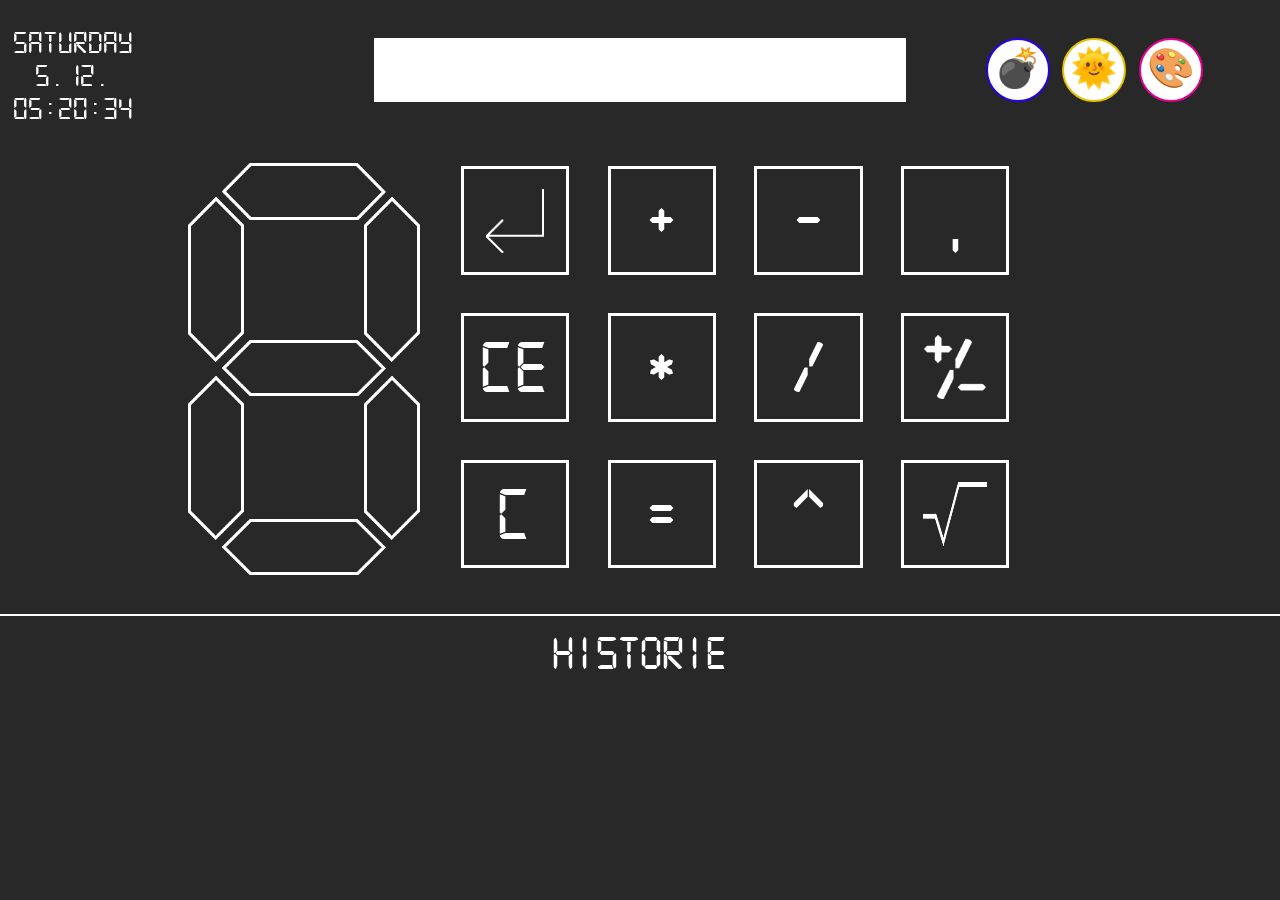
<file: index.html>
<!DOCTYPE html>
<html lang="cs">
<head>
    <meta charset="UTF-8">
    <meta http-equiv="X-UA-Compatible" content="IE=edge">
    <meta name="viewport" content="width=device-width, initial-scale=1.0">
    <script src="script.js" type="text/javascript"></script>
    <link rel="stylesheet" href="styly2.css">
    <link rel="icon" href="images/icon.png">
    <title>Kalkulátor</title>
</head>
<body onload="clock()">
        <p id="clock">SUSDAY</p>
        <div id="display"></div>
        <button id="texture" onclick="stxt()">💣</button>
        <button id="dark" onclick="ldmode()">🌞</button>
        <button id="chcolor" onclick="chcolor()">🎨</button>
        
        <img src="images/segment.png" onclick="seg1()" alt="1. segment" id = "seg1" class="segh seg" draggable="false">
        <img src="images/segment_ver.png" onclick="seg2()" alt="2. segment" id = "seg2" class="segv seg" draggable="false">
        <img src="images/segment_ver.png" onclick="seg3()" alt="3. segment" id = "seg3" class="segv seg" draggable="false">
        <img src="images/segment.png" onclick="seg4()" alt="4. segment" id = "seg4" class="segh seg" draggable="false">
        <img src="images/segment_ver.png" onclick="seg5()" alt="5. segment" id = "seg5" class="segv seg" draggable="false">
        <img src="images/segment_ver.png" onclick="seg6()" alt="6. segment" id = "seg6" class="segv seg" draggable="false">
        <img src="images/segment.png" onclick="seg7()" alt="7. segment" id = "seg7" class="segh seg" draggable="false">

        <div class="cont">
            <div onclick="enter()" class="button"><img src="images/enter2.png" alt="Enter" draggable="false"></div>
            <div onclick="plus()" class="button">+</div>
            <div onclick="minus()" class="button">-</div>
            <div onclick="dot()" class="button">,</div>

            <div onclick="cleare()" class="button">CE</div>
            <div onclick="krat()" class="button">*</div>
            <div onclick="deleno()" class="button">/</div>
            <div onclick="kratminus()" class="button"><img src="images/plusminus.png" alt="plusminus" draggable="false"></div>

            <div onclick="backspace()" class="button">C</div>
            <div onclick="equal()" class="button">=</div>
            <div onclick="sqrt()" class="button">^</div>
            <div onclick="odmocnina()" class="button"><img src="images/odmocnina.png" alt="Odmocnina" draggable="false"></div>
        </div>

        <hr id="hr">
        <p id="h">Historie</p>

        <p id="h1" class="hi"></p>
</body>
</html>
</file>
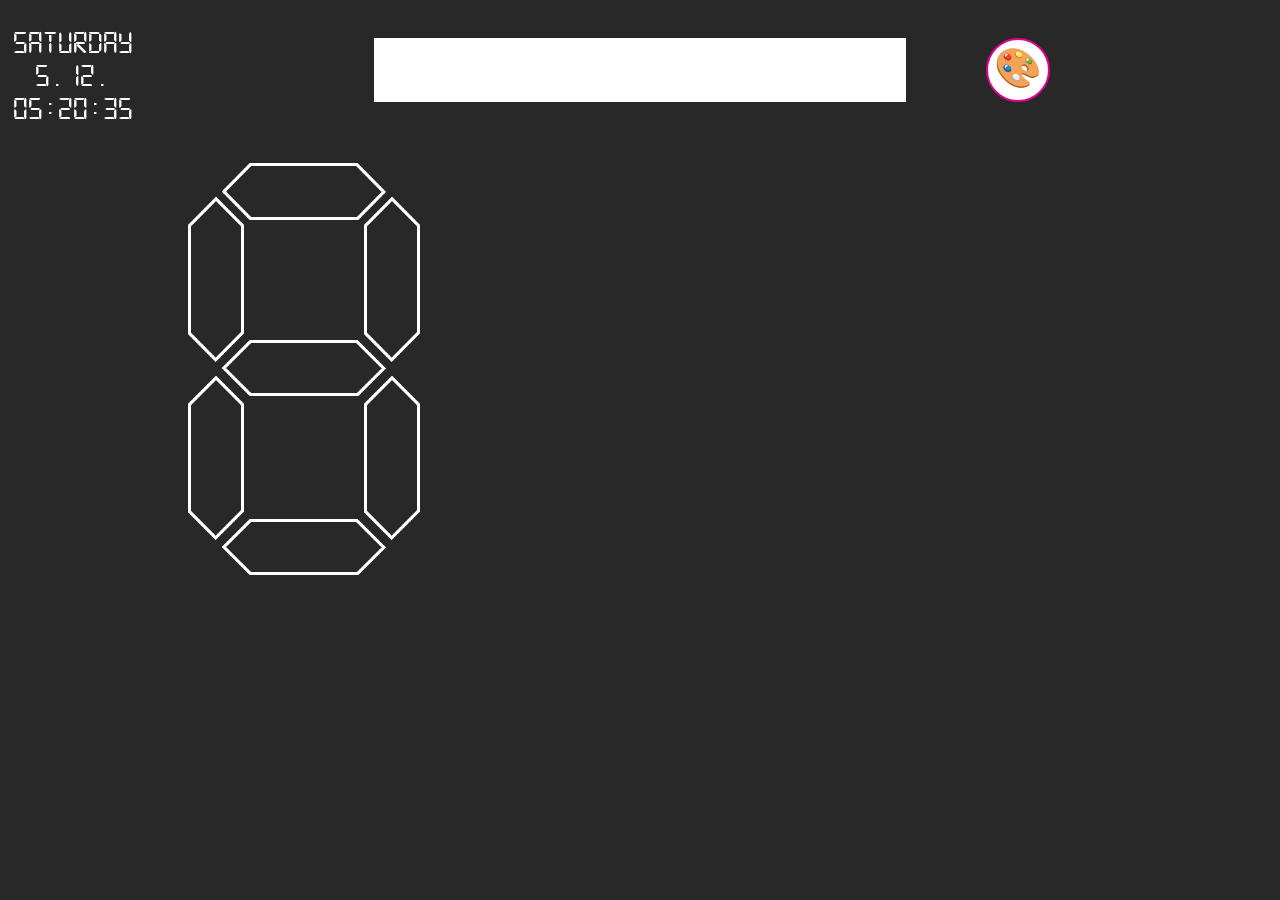
<file: binar.html>
<!DOCTYPE html>
<html lang="cs">
<head>
    <meta charset="UTF-8">
    <meta http-equiv="X-UA-Compatible" content="IE=edge">
    <meta name="viewport" content="width=device-width, initial-scale=1.0">
    <link rel="stylesheet" href="binar_css.css">
    <script src="binar_script.js"></script>
    <title>Binar</title>
</head>
<body onload="clock()">
    <p id="clock">SUSDAY</p>
    <div id="display"></div>
    <button id="chcolor" onclick="chcolor()">🎨</button>

    <img src="images/segment.png" onclick="seg1()" alt="1. segment" id = "seg1" class="segh seg" draggable="false">
    <img src="images/segment_ver.png" onclick="seg2()" alt="2. segment" id = "seg2" class="segv seg" draggable="false">
    <img src="images/segment_ver.png" onclick="seg3()" alt="3. segment" id = "seg3" class="segv seg" draggable="false">
    <img src="images/segment.png" onclick="seg4()" alt="4. segment" id = "seg4" class="segh seg" draggable="false">
    <img src="images/segment_ver.png" onclick="seg5()" alt="5. segment" id = "seg5" class="segv seg" draggable="false">
    <img src="images/segment_ver.png" onclick="seg6()" alt="6. segment" id = "seg6" class="segv seg" draggable="false">
    <img src="images/segment.png" onclick="seg7()" alt="7. segment" id = "seg7" class="segh seg" draggable="false">
</body>
</html>
</file>
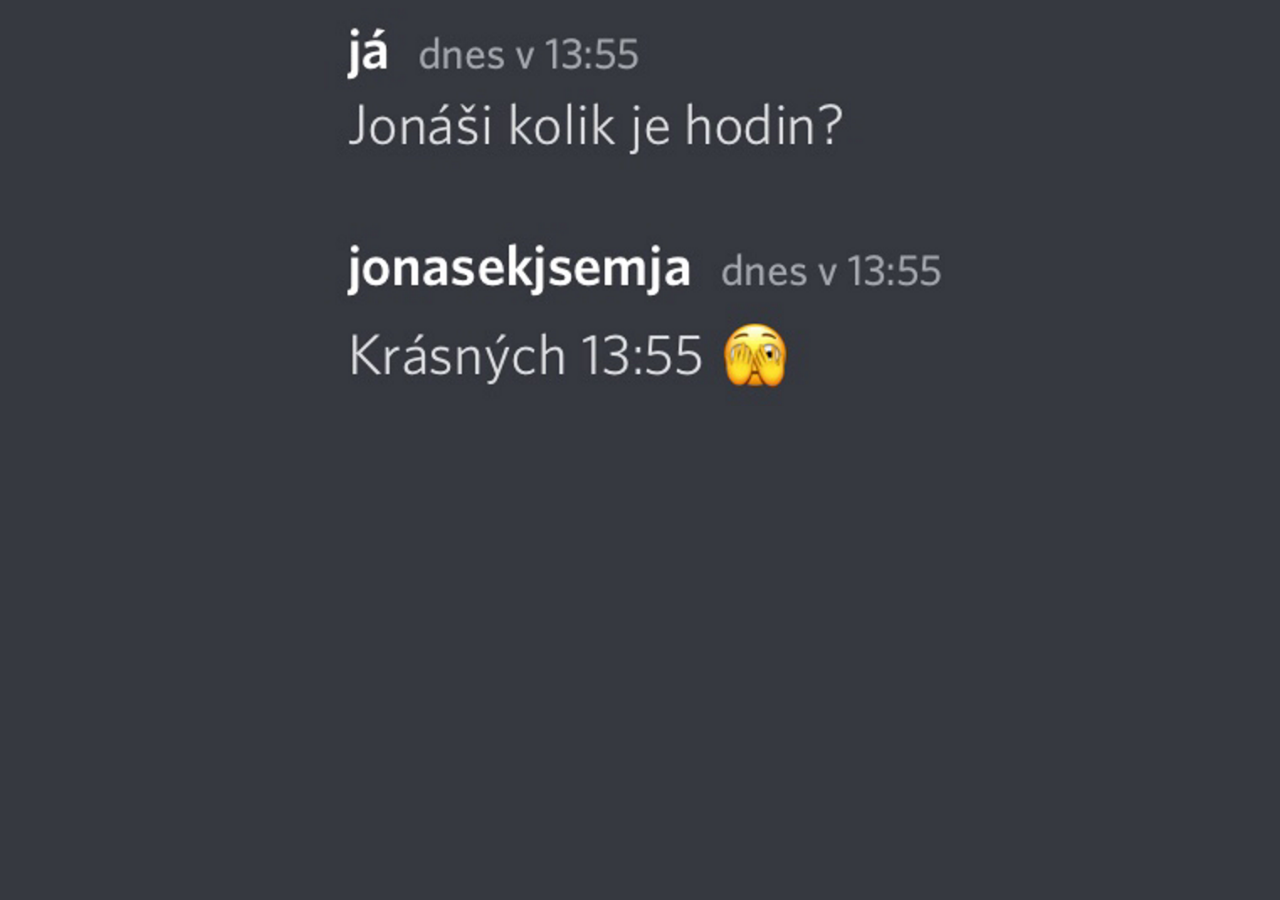
<file: hodiny.html>
<!DOCTYPE html>
<html lang="cs">
<head>
    <meta charset="UTF-8">
    <meta http-equiv="X-UA-Compatible" content="IE=edge">
    <meta name="viewport" content="width=device-width, initial-scale=1.0">
    <link rel="icon" href="images/discord.png">
    <title>Čas</title>
    <style>
        body{
            background-color: #363940;
            text-align: center;
        }
        img {
            -webkit-user-select: none;
            -khtml-user-select: none;
            -moz-user-select: none;
            -o-user-select: none;
            user-select: none;
        }
    </style>
</head>
<body onload="obr()">
    <img id="img" src="" alt=":)" draggable="false" style="width: 50%;">
    <script>
        function obr(){
            var r = Math.floor(Math.random() * 10 + 1);
            console.log(r);
            switch (r){
                case 1: document.getElementById("img").src = 'images/adamcas.png'; break;
                case 2: document.getElementById("img").src = 'images/dancas.png'; break;
                case 3: document.getElementById("img").src = 'images/jenikcas.png'; break;
                case 4: document.getElementById("img").src = 'images/natkacas.png'; break;
                case 5: document.getElementById("img").src = 'images/martincas.png'; break;
                case 6: document.getElementById("img").src = 'images/jonascas.png'; break;
                case 7: document.getElementById("img").src = 'images/jiricas.png'; break;
                case 8: document.getElementById("img").src = 'images/sasacas.png'; break;
                case 9: document.getElementById("img").src = 'images/tonycas.png'; break;
                case 10: document.getElementById("img").src = 'images/matycas.png'; break;
            }
        }
    </script>
</body>
</html>
</file>
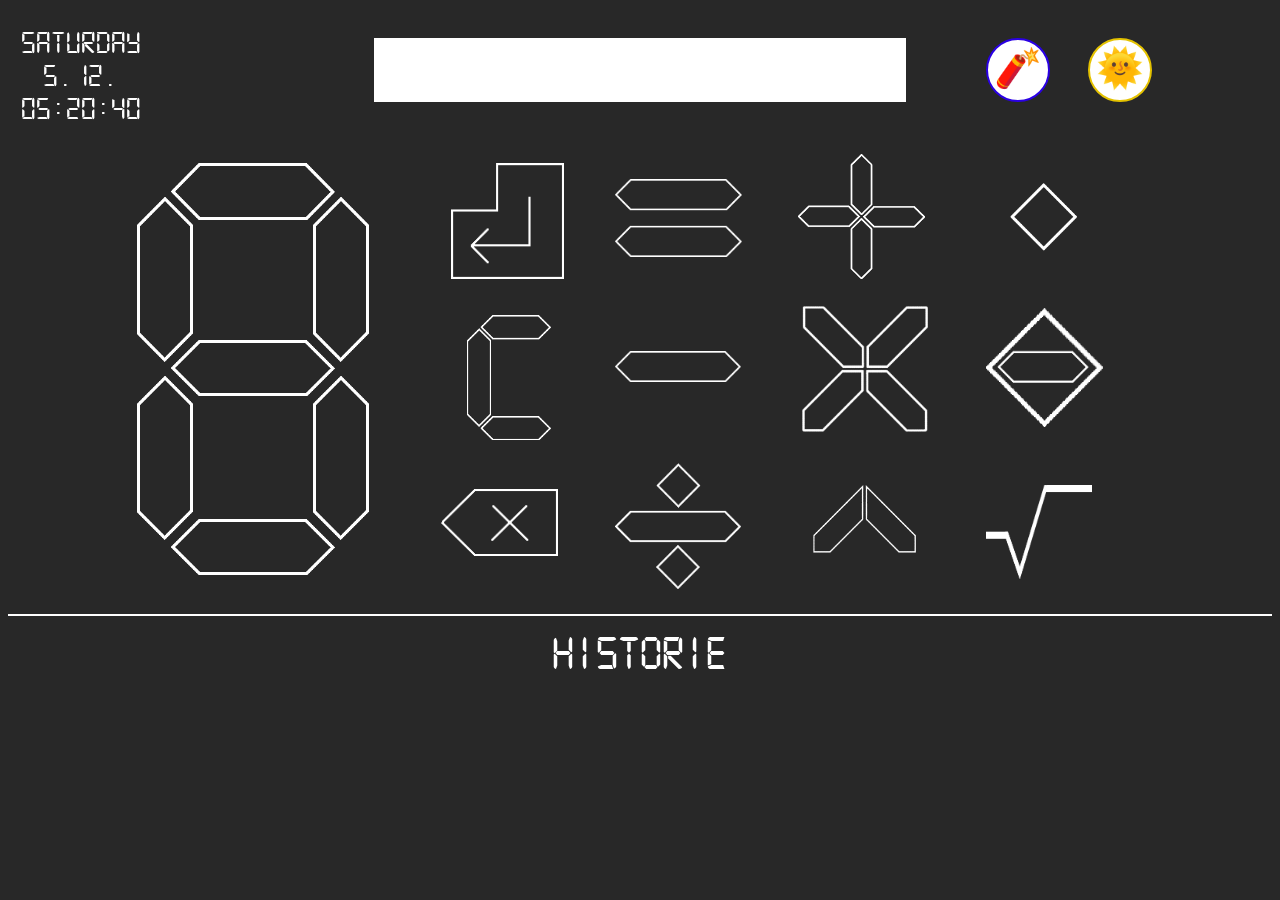
<file: index2.html>
<!DOCTYPE html>
<html lang="cs">
<head>
    <meta charset="UTF-8">
    <meta http-equiv="X-UA-Compatible" content="IE=edge">
    <meta name="viewport" content="width=device-width, initial-scale=1.0">
    <script src="script.js" type="text/javascript"></script>
    <link rel="stylesheet" href="styly.css">
    <link rel="icon" href="images/icon.png">
    <title>Kalkulátor</title>
</head>
<body onload="clock()">
        <p id="clock"></p>
        <div id="display"></div>
        <button id="texture" onclick="ntxt()">🧨</button>
        <button id="dark" onclick="ldmode()">🌞</button>
        
        <img src="images/segment.png" onclick="seg1()" alt="1. segment" id = "seg1" class="segh button" draggable="false">
        <img src="images/segment_ver.png" onclick="seg2()" alt="2. segment" id = "seg2" class="segv button" draggable="false">
        <img src="images/segment_ver.png" onclick="seg3()" alt="3. segment" id = "seg3" class="segv button" draggable="false">
        <img src="images/segment.png" onclick="seg4()" alt="4. segment" id = "seg4" class="segh button" draggable="false">
        <img src="images/segment_ver.png" onclick="seg5()" alt="5. segment" id = "seg5" class="segv button" draggable="false">
        <img src="images/segment_ver.png" onclick="seg6()" alt="6. segment" id = "seg6" class="segv button" draggable="false">
        <img src="images/segment.png" onclick="seg7()" alt="7. segment" id = "seg7" class="segh button" draggable="false">

        <img src="images/enter.png" onclick="enter()" alt="enter" id = "enter" class="button" draggable="false">
        <img src="images/plus.png" onclick="plus()" alt="plus" id="plus" class="button" draggable="false">
        <img src="images/rovnase.png" onclick="equal()" alt="rovná se" id="rovnase" class="button" draggable="false">
        <img src="images/minus.png" onclick="minus()" alt="mínus" id="minus" class="button" draggable="false">
        <img src="images/krat.png" onclick="krat()" alt="krát" id="krat" class="button" draggable="false">
        <img src="images/deleno.png" onclick="deleno()" alt="děleno" id="deleno" class="button" draggable="false">
        <img src="images/C.png" onclick="cleare()" alt="Clear" id="clear" class="button" draggable="false">
        <img src="images/back.png" onclick="backspace()" alt="backspace" id="backspace" class="button" draggable="false">
        <img src="images/nadruhou.png" onclick="sqrt()" alt="na druhou" id="sqrt" class="button" draggable="false">
        <img src="images/dot.png" onclick="dot()" alt="čárka" id="dot" class="button" draggable="false">
        <img src="images/kratminus.png" onclick="kratminus()" alt="Vynásobení -1" id="kratminus" class="button" draggable="false">
        <img src="images/odmocnina.png" onclick="odmocnina()" alt="odmocnina" id="odmocnina" class="button" draggable="false">

        <hr id="hr">
        <p id="h">Historie</p>

        <p id="h1" class="hi"></p>
</body>
</html>
</file>
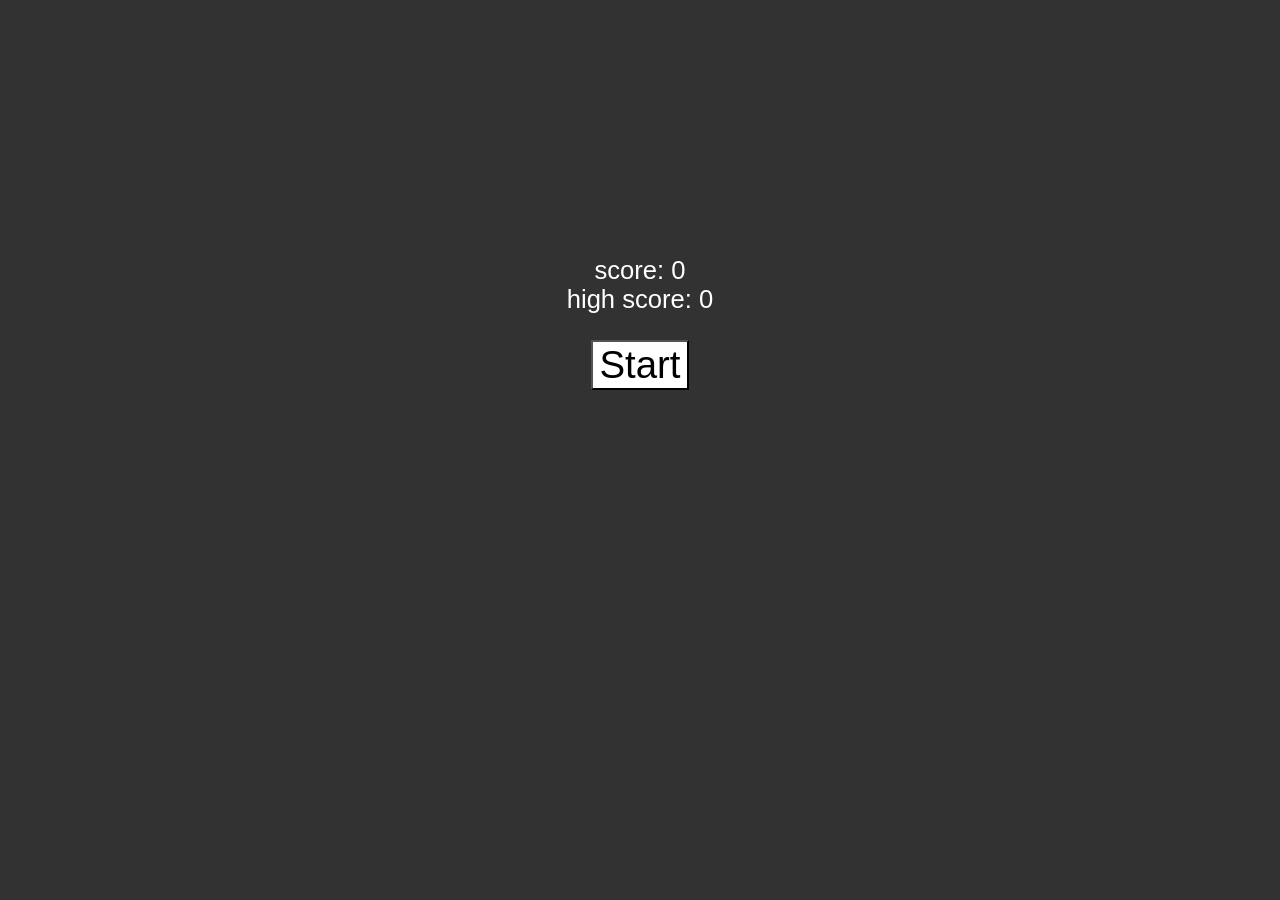
<file: hry/pocitani.html>
<!DOCTYPE html>
<html lang="cs">
<head>
    <meta charset="UTF-8">
    <meta http-equiv="X-UA-Compatible" content="IE=edge">
    <meta name="viewport" content="width=device-width, initial-scale=1.0">
    <title>Game</title>
    <style>
        body{
            background-color: rgb(50, 50, 50);
            text-align: center;
            font-family: Arial, Helvetica, sans-serif;
            margin-top: 20vw;
        }
        #start{
            font-size: 3vw;
        }
        #enter{
            font-size: 3vw;
            display: none;
        }
        #input_{
            font-size: 3vw;
            visibility: hidden;
        }
        #priklad{
            color: white;
            font-size: 4vw;
        }
        #poc{
            color: white;
            font-size: 2vw;
        }
        button{
            background-color: white;
        }
    </style>
</head>
<body>
    <p id="poc">score: 0 <br>high score: 0</p>
        <button onclick="start()" id="start">Start</button>
    <p id="priklad"></p>
    <br>
    <input type="text" id="input_" oninput="input_()" autofocus>
    <br>
    <br>
    
    <script>
        var sc;
        var scf;
        var r1;
        var r2;
        var rzn;
        var vysledek;
        var poc = 0;
        var konec = 0;
        var maxpoc = localStorage.getItem("maxpoc");
        if(maxpoc + 1 == 1)
            maxpoc = 0;
        document.getElementById("poc").innerText = "score: " + poc + "\nhigh score: " + maxpoc;
        function start(){
            document.getElementById("input_").style.visibility = "visible";
            document.getElementById("input_").style.position = "relative";
            document.getElementById("start").style.display = "none";
            document.getElementById("start").style.position = "absolute";
            random();
            document.body.style.background = "rgb(50, 50, 50)";
            document.getElementById('input_').focus();
        }
        function random(){
            rzn = Math.floor(Math.random() * 5 + 1);
            switch (rzn){
                case 1: r1 = Math.floor(Math.random() * 99 + 1);
                        r2 = Math.floor(Math.random() * 99 + 1);
                        document.getElementById("priklad").innerText = r1 + "+" + r2 + "=";
                        vysledek = r1 + r2;
                        setTimeout(timer, 5000);
                        break;
                case 2: r1 = Math.floor(Math.random() * 9 + 2);
                        r2 = Math.floor(Math.random() * 9 + 2);
                        document.getElementById("priklad").innerText = r1 + "×" + r2 + "=";
                        vysledek = r1 * r2;
                        setTimeout(timer, 3500);
                        break;
                case 3: do{
                        r1 = Math.floor(Math.random() * 199 + 1);
                        r2 = Math.floor(Math.random() * 199 + 1);
                        }while(r1 < r2);
                        document.getElementById("priklad").innerText = r1 + "-" + r2 + "=";
                        vysledek = r1 - r2;
                        setTimeout(timer, 7500);
                        break;
                case 4: r1 = Math.floor(Math.random() * 9 + 2);
                        r2 = Math.floor(Math.random() * 9 + 2);
                        r1 *= r2;
                        document.getElementById("priklad").innerText = r1 + "÷" + r2 + "=";
                        vysledek = r1 / r2;
                        setTimeout(timer, 3500);
                        break;
                case 5: r2 = Math.floor(Math.random() * 2 + 2);
                        if(r2 == 2)
                            r1 = Math.floor(Math.random() * 14 + 2);
                        else r1 = Math.floor(Math.random() * 4 + 2);
                        document.getElementById("priklad").innerText = r1 + "^" + r2 + "=";
                        if(r2 == 2){
                            r1 *= r1;
                            setTimeout(timer, 4000);
                        }
                        else {
                            r1 = r1 * r1 * r1;
                            setTimeout(timer, 4000);
                        } 
                        vysledek = r1;
                        
                        break;
            }
        }
        function timer(){
            scf = sc;
            document.getElementById("input_").style.visibility = "hidden";
            document.getElementById("input_").style.position = "absolute";
            if(scf == vysledek){
                poc++;
                document.body.style.background = "green";
                konec = 1;
            }
            else{
                poc = 0;
                konec = 1;
                document.body.style.background = "#B70600";
            }
            if(maxpoc < poc)
                maxpoc = poc;
            document.getElementById("poc").innerText = "score: " + poc + "\nhigh score: " + maxpoc;
            document.getElementById("start").style.display = "inline";
            document.getElementById("start").style.position = "relative";
            document.getElementById("input_").value = "";
            document.getElementById("priklad").innerText += vysledek;
            sc = "";
            localStorage.setItem("maxpoc", maxpoc)
            document.getElementById('start').focus();
        }
        function input_(){
            sc = document.getElementById("input_").value;
        }
    </script>
</body>
</html>
</file>
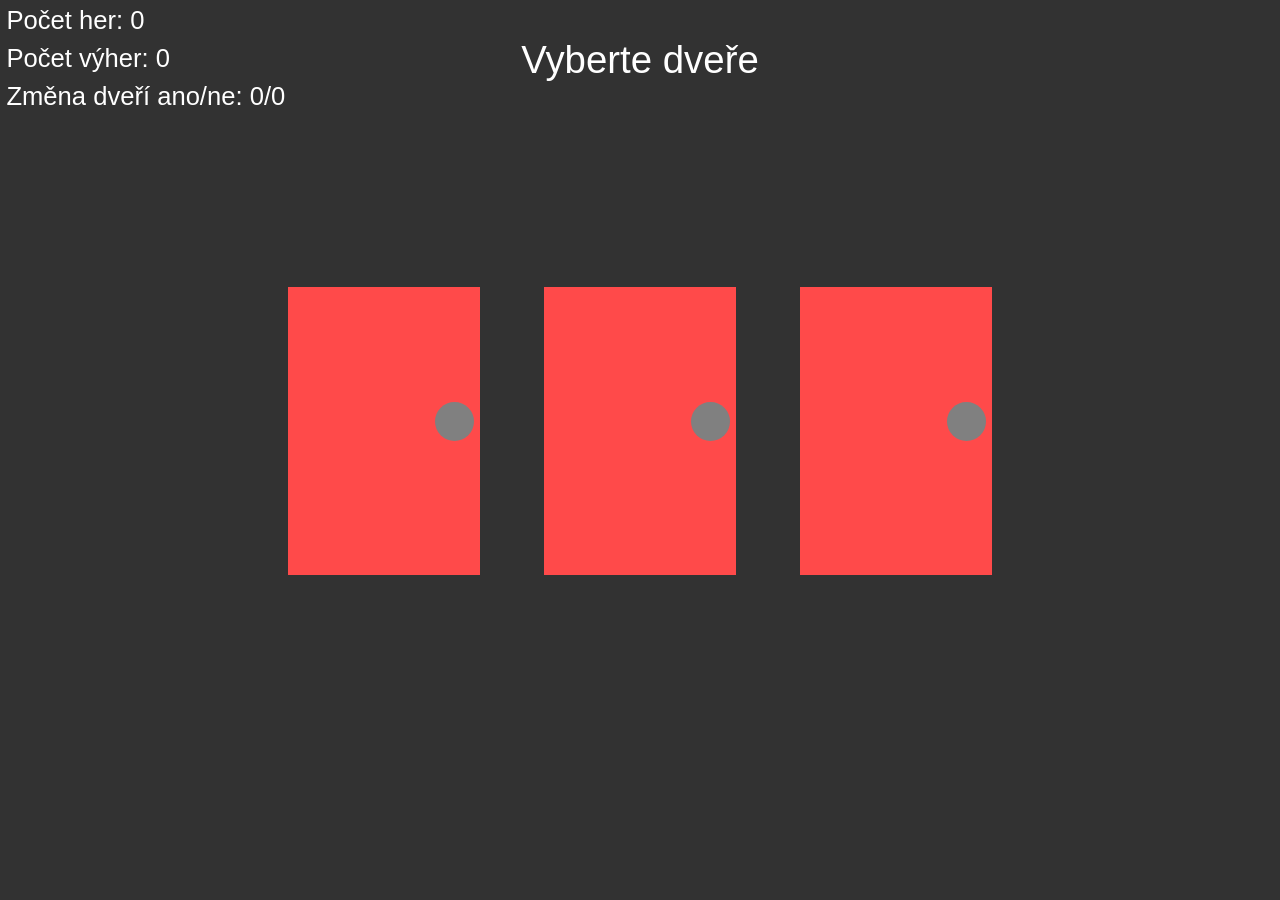
<file: hry/tri_dvere/tri_dvere.html>
<!DOCTYPE html>
<html lang="cs">
<head>
    <meta charset="UTF-8">
    <meta http-equiv="X-UA-Compatible" content="IE=edge">
    <meta name="viewport" content="width=device-width, initial-scale=1.0">
    <link rel="stylesheet" href="styly.css">
    <script src="script.js"></script>
    <title>Tři dveře</title>
</head>
<body>
    <p id="vypis">Vyberte dveře</p>
    <div class="dvere" id="d1" onclick="d1()">
        <p id="sel1"></p>
        <div class="otevreno"></div>
        <div class="klika" id="k1"></div>
        <p id="v1">Výhra!</p>
    </div>
    <div class="dvere" id="d2" onclick="d2()">
        <p id="sel2"></p>
        <div class="otevreno"></div>
        <div class="klika" id="k2"></div>
        <p id="v2">Výhra!</p>
    </div>
    <div class="dvere" id="d3" onclick="d3()">
        <p id="sel3"></p>
        <div class="otevreno"></div>
        <div class="klika" id="k3"></div>
        <p id="v3">Výhra!</p>
    </div>
    <button id="znova" onclick="znova()">Znova</button>

    <p id="pocher">Počet her: 0</p>
    <p id="pocvyher">Počet výher: 0</p>
    <p id="zmen">Změna dveří ano/ne: 0/0</p>

    <button id="ano" class="anone" onclick="ano()">Ano</button>
    <button id="ne" class="anone" onclick="ne()">Ne</button>
</body>
</html>
</file>
<file: styly2.css>
@font-face {
    font-family: segment;
    src: url("fonts/Seven\ Segment.ttf");
}
@font-face {
    font-family: segment2;
    src: url(fonts/digital-7.mono.ttf);
}
body{
    background-color: rgb(40, 40, 40);
    text-align: center;
    color: white;
    margin: 0;
}

#clock{
    position: absolute;
    /*10 10*/
    margin: -1vw 0 0 1vw;
    font-family: segment2;
    /*30*/
    font-size: 2.5vw;
}

#display{
    background-color: white;
    color: black;
    /*510*/
    width: 40vw;
    /*65*/
    height: 5vw;
    display: flex;
    align-items: center;
    margin: auto;
    margin-bottom: 1vw;
    /*40*/
    margin-top: 3vw;
    font-family: segment2;
    /*50*/
    font-size: 3.9vw;
    /*5*/
    padding-left: 0.8vw;
    padding-right: 0.8vw;
    overflow: auto;
}

img, .button, button{
    -webkit-user-select: none;
    -khtml-user-select: none;
    -moz-user-select: none;
    -o-user-select: none;
    user-select: none;
}

.seg, .button{
    cursor: pointer;
}

.seg:hover{
    filter: brightness(50%);
}

.seg{
    position: absolute;
}

.segh{
    /*170*/
    width: 12.83vw
}

.segv{
    /*170*/
    height: 12.83vw;
}

#seg1{
    /*50 -380*/
    margin: 3.774vw 0 0 -32.679vw;
}

#seg2{
    /*85 -415*/
    margin: 6.415vw 0 0 -35.321vw;
}

#seg3{
    /*85 -233*/
    margin: 6.415vw 0 0 -21.585vw;
}

#seg4{
    /*233 380*/
    margin: 17.585vw 0 0 -32.679vw;
}

#seg5{
    /*270 -415*/
    margin: 20.377vw 0 0 -35.321vw;
}

#seg6{
    /*270 -233*/
    margin: 20.377vw 0 0 -21.585vw;
}

#seg7{
    /*418 -380*/
    margin: 31.547vw 0 0 -32.679vw;
}

.button:hover{
    color: rgb(127.5, 127.5, 127.5);
    border: 0.25vw solid rgb(127.5, 127.5, 127.5);
}

.button:active{
    color: rgb(80, 80, 80);
    border: 0.25vw solid rgb(80, 80, 80);
}

.cont{
    position: absolute;
    font-family: segment2;
    display: grid;
    grid-template-columns: auto auto auto auto;
    gap: 3vw;
    margin: 4vw 0 0 36vw;
}

.button{
    border: 0.25vw solid white;
    padding: 3vw;
    font-size: 6vw;
    height: 2vw;
    width: 2vw;
    align-items: center;
    justify-content: center;
    display: flex;
}

.button > img{
    width: 5vw;
    height: 5vw;
}

.button:hover > img{
    filter: brightness(50%);
}

.button:active > img{
    filter: brightness(31%);
}

#h{
    font-family: segment2;
    font-size: 3.774vw;
    margin-top: 1vw;
}

.hi{
    font-family: segment2;
    font-size: 3vw;
    margin-top: -3vw;
}

#hr{
    border: 1px solid white;
    margin-top: 40vw;
}

#texture{
    margin: -6vw 0 0 27vw;
    width: 5vw;
    height: 5vw;
    position: absolute;
    border: 2px solid rgb(42, 0, 228);
    font-size: 3vw;
    padding: 0;
    padding-bottom: 0.3vw;
    border-radius: 10vw;
    cursor: pointer;
    background-color: white;
    transition-duration: 0.4s;
}

#texture:hover{
    background-color: rgb(42, 0, 228);
}

#chcolor{
    margin: -6vw 0 0 39vw;
    width: 5vw;
    height: 5vw;
    position: absolute;
    border: 2px solid rgb(228, 0, 141);
    font-size: 3vw;
    padding: 0;
    padding-bottom: 0.3vw;
    border-radius: 10vw;
    cursor: pointer;
    background-color: white;
    transition-duration: 0.4s;
}

#chcolor:hover{
    background-color: rgb(228, 0, 141);
}

/*---------------------------------------*/

#dark{
    margin: -6vw 0 0 33vw;
    width: 5vw;
    height: 5vw;
    position: absolute;
    border: 2px solid rgb(228, 194, 0);
    font-size: 3vw;
    padding: 0;
    padding-bottom: 0.3vw;
    border-radius: 10vw;
    cursor: pointer;
    background-color: white;
    transition-duration: 0.4s;
}

#dark:hover{
    background-color: rgb(228, 194, 0);
}

/*light mode*/

#light{
    margin: -6vw 0 0 33vw;
    width: 5vw;
    height: 5vw;
    position: absolute;
    border: 2px solid black;
    font-size: 3vw;
    padding: 0;
    padding-bottom: 0.3vw;
    border-radius: 10vw;
    cursor: pointer;
    background-color: white;
    transition-duration: 0.4s;
}

#light:hover{
    background-color: black;
}

.lightbutton{
    filter: invert(100%);
    position: absolute;
}

.lightbutton:hover{
    filter: brightness(50%);
}

.border1{
    border: 0.25vw solid black;
}

#clock{
    cursor: help;
}

@media screen and (max-width: 750px){
    #clock{
        position: relative;
        text-align: center;
        margin: 0;
        font-size: 5vw;
        margin-top: 100px;
    }
    #display{
        width: 60vw;
        height: 8vw;
        font-size: 6vw;
    }
    #dark{
        margin: -9vw 0 0 35vw;
        width: 8vw;
        height: 8vw;
        font-size: 4vw;
    }
    #texture{
        margin: 1vw 0 0 35vw;
        width: 8vw;
        height: 8vw;
        font-size: 4vw;
    }
    #light{
        margin: -9vw 0 0 35vw;
        width: 8vw;
        height: 8vw;
        font-size: 4vw;
    }
    #chcolor{
        margin: -19vw 0 0 35vw;
        width: 8vw;
        height: 8vw;
        font-size: 4vw;
    }
}
</file>
<file: binar_css.css>
@font-face {
    font-family: segment;
    src: url("fonts/Seven\ Segment.ttf");
}
@font-face {
    font-family: segment2;
    src: url(fonts/digital-7.mono.ttf);
}
body{
    background-color: rgb(40, 40, 40);
    text-align: center;
    color: white;
    margin: 0;
}

#clock{
    position: absolute;
    /*10 10*/
    margin: -1vw 0 0 1vw;
    font-family: segment2;
    /*30*/
    font-size: 2.5vw;
}

#display{
    background-color: white;
    color: black;
    /*510*/
    width: 40vw;
    /*65*/
    height: 5vw;
    display: flex;
    align-items: center;
    margin: auto;
    margin-bottom: 1vw;
    /*40*/
    margin-top: 3vw;
    font-family: segment2;
    /*50*/
    font-size: 3.9vw;
    /*5*/
    padding-left: 0.8vw;
    padding-right: 0.8vw;
    overflow: auto;
}

img, .button, button{
    -webkit-user-select: none;
    -khtml-user-select: none;
    -moz-user-select: none;
    -o-user-select: none;
    user-select: none;
}

#chcolor{
    margin: -6vw 0 0 27vw;
    width: 5vw;
    height: 5vw;
    position: absolute;
    border: 2px solid rgb(228, 0, 141);
    font-size: 3vw;
    padding: 0;
    padding-bottom: 0.3vw;
    border-radius: 10vw;
    cursor: pointer;
    background-color: white;
    transition-duration: 0.4s;
}

#chcolor:hover{
    background-color: rgb(228, 0, 141);
}

.seg:hover{
    filter: brightness(50%);
}

.seg{
    position: absolute;
}

.segh{
    /*170*/
    width: 12.83vw
}

.segv{
    /*170*/
    height: 12.83vw;
}

#seg1{
    /*50 -380*/
    margin: 3.774vw 0 0 -32.679vw;
}

#seg2{
    /*85 -415*/
    margin: 6.415vw 0 0 -35.321vw;
}

#seg3{
    /*85 -233*/
    margin: 6.415vw 0 0 -21.585vw;
}

#seg4{
    /*233 380*/
    margin: 17.585vw 0 0 -32.679vw;
}

#seg5{
    /*270 -415*/
    margin: 20.377vw 0 0 -35.321vw;
}

#seg6{
    /*270 -233*/
    margin: 20.377vw 0 0 -21.585vw;
}

#seg7{
    /*418 -380*/
    margin: 31.547vw 0 0 -32.679vw;
}
</file>
<file: styly.css>
@font-face {
    font-family: segment;
    src: url("fonts/Seven\ Segment.ttf");
}
@font-face {
    font-family: segment2;
    src: url(fonts/digital-7.mono.ttf);
}
body{
    background-color: rgb(40, 40, 40);
    text-align: center;
    color: white;
}

#clock{
    position: absolute;
    /*10 10*/
    margin: -1vw 0 0 1vw;
    font-family: segment2;
    /*30*/
    font-size: 2.5vw;
}

#display{
    background-color: white;
    color: black;
    /*510*/
    width: 40vw;
    /*65*/
    height: 5vw;
    display: flex;
    align-items: center;
    margin: auto;
    margin-bottom: 1vw;
    /*40*/
    margin-top: 3vw;
    font-family: segment2;
    /*50*/
    font-size: 3.9vw;
    /*5*/
    padding-left: 0.8vw;
    padding-right: 0.8vw;
    overflow: auto;
}

img {
    -webkit-user-select: none;
    -khtml-user-select: none;
    -moz-user-select: none;
    -o-user-select: none;
    user-select: none;
    }

.button:hover{
    filter: brightness(50%);
}

.button{
    position: absolute;
}

.segh{
    /*170*/
    width: 12.83vw
}

.segv{
    /*170*/
    height: 12.83vw;
}

#seg1{
    /*50 -380*/
    margin: 3.774vw 0 0 -36.679vw;
}

#seg2{
    /*85 -415*/
    margin: 6.415vw 0 0 -39.321vw;
}

#seg3{
    /*85 -233*/
    margin: 6.415vw 0 0 -25.585vw;
}

#seg4{
    /*233 380*/
    margin: 17.585vw 0 0 -36.679vw;
}

#seg5{
    /*270 -415*/
    margin: 20.377vw 0 0 -39.321vw;
}

#seg6{
    /*270 -233*/
    margin: 20.377vw 0 0 -25.585vw;
}

#seg7{
    /*418 -380*/
    margin: 31.547vw 0 0 -36.679vw;
}

#enter{
    /*120*/
    height: 9.057vw;
    /*50 -90*/
    margin: 3.774vw 0 0 -14.792vw;
}

#plus{
    /*130*/
    height: 9.811vw;
    /*40 80*/
    margin: 3.019vw 0 0 12.377vw;
}

#rovnase{
    /*90*/
    height: 6.038vw;
    /*40 270*/
    margin: 5.019vw 0 0 -1.962vw;
}

#minus{
    /*32*/
    height: 2.415vw;
    /*244 80*/
    margin: 18.415vw 0 0 -1.962vw;
}

#krat{
    /*130*/
    height: 9.811vw;
    /*227 260*/
    margin: 14.906vw 0 0 12.623vw;
}

#deleno{
    /*130*/
    height: 9.811vw;
    /*360 80*/
    margin: 27.170vw 0 0 -1.962vw;
}

#clear{
    /*130*/
    height: 9.811vw;
    /*220 -100*/
    margin: 15.604vw 0 0 -13.547vw;
}

#backspace{
    /*70*/
    height: 5.283vw;
    /*360 -100*/
    margin: 29.170vw 0 0 -15.547vw;
}

#sqrt{
    /*70*/
    height: 5.283vw;
    /*370 265*/
    margin: 28.925vw 0 0 13.5vw;
}

#dot{
    height: 5.283vw;
    margin: 5.3vw 0 0 28.9vw;
}

#kratminus{
    height: 9.283vw;
    margin: 15.09vw 0 0 27vw;
}

#odmocnina{
    height: 7.283vw;
    margin: 28.925vw 0 0 27vw;
}

#h{
    font-family: segment2;
    font-size: 3.774vw;
    margin-top: 1vw;
}

#texture{
    margin: -6vw 0 0 27vw;
    width: 5vw;
    height: 5vw;
    position: absolute;
    border: 2px solid rgb(42, 0, 228);
    font-size: 3vw;
    padding: 0;
    padding-bottom: 0.3vw;
    border-radius: 10vw;
    cursor: pointer;
    background-color: white;
    transition-duration: 0.4s;
}

#texture:hover{
    background-color: rgb(42, 0, 228);
}

.hi{
    font-family: segment2;
    font-size: 3vw;
    margin-top: -3vw;
}

#hr{
    border: 1px solid white;
    margin-top: 40vw;
}

#dark{
    margin: -6vw 0 0 35vw;
    width: 5vw;
    height: 5vw;
    position: absolute;
    border: 2px solid rgb(228, 194, 0);
    font-size: 3vw;
    padding: 0;
    padding-bottom: 0.3vw;
    border-radius: 10vw;
    cursor: pointer;
    background-color: white;
    transition-duration: 0.4s;
}

#dark:hover{
    background-color: rgb(228, 194, 0);
}

/*light mode*/

#light{
    margin: -6vw 0 0 35vw;
    width: 5vw;
    height: 5vw;
    position: absolute;
    border: 2px solid black;
    font-size: 3vw;
    padding: 0;
    padding-bottom: 0.3vw;
    border-radius: 10vw;
    cursor: pointer;
    background-color: white;
    transition-duration: 0.4s;
}

#light:hover{
    background-color: black;
}

.lightbutton{
    filter: invert(100%);
    position: absolute;
}

.lightbutton:hover{
    filter: brightness(50%);
}

@media screen and (max-width: 750px){
    #clock{
        position: relative;
        text-align: center;
        margin: 0;
        font-size: 5vw;
        margin-top: 100px;
    }
    #display{
        width: 60vw;
        height: 8vw;
        font-size: 6vw;
    }
    #dark{
        margin: -9vw 0 0 35vw;
        width: 8vw;
        height: 8vw;
        font-size: 4vw;
    }
    #light{
        margin: -9vw 0 0 35vw;
        width: 8vw;
        height: 8vw;
        font-size: 4vw;
    }
}
</file>
<file: hry/tri_dvere/styly.css>
body{
    background-color: rgb(50, 50, 50);
    text-align: center;
    font-size: 3vw;
    color: white;
    font-family: Arial, Helvetica, sans-serif;
    padding: 0;
    margin: 0;
}

.dvere{
    width: 15vw;
    height: 22.5vw;
    background-color: rgb(255, 74, 74);
    position: absolute;
    cursor: pointer;
}

#d1{
    margin: 13vw 0 0 22.5vw;
}

#d2{
    margin: 13vw 0 0 42.5vw;
}

#d3{
    margin: 13vw 0 0 62.5vw;
}

.klika{
    background-color: gray;
    border-radius: 3vw;
    width: 3vw;
    height: 3vw;
    margin: 9vw 0 0 11.5vw;
}

.otevreno{
    background-color: rgb(255, 74, 74);
    width: 2vw;
    height: 22.5vw;
    position: absolute;
}

#sel1 , #sel2 , #sel3{
    position: absolute;
    margin: -7vw 0 0 5.75vw;
}

#v1, #v2, #v3{
    position: absolute;
    margin: -3vw 0 0 -4.5vw;
    font-size: 4vw;
    display: none;
} 

.anone{
    width: 5vw;
    height: 5vw;
    border-radius: 100vw;
    font-size: 2vw;
    display: none;
    border: 0.25vw solid black;
    text-align: center;
    padding: 0;
}

#znova{
    position: absolute;
    background-color: white;
    border: 0.25vw solid black;
    height: 5vw;
    font-size: 2vw;
    margin-left: -3.35vw;
    display: none;
}

#pocher, #pocvyher, #zmen{
    position: absolute;
    font-size: 2vw;
}

#pocher{
    margin: -9vw 0 0 0.5vw;
}

#pocvyher{
    margin: -6vw 0 0 0.5vw;
}

#zmen{
    margin: -3vw 0 0 0.5vw;
}
</file>
